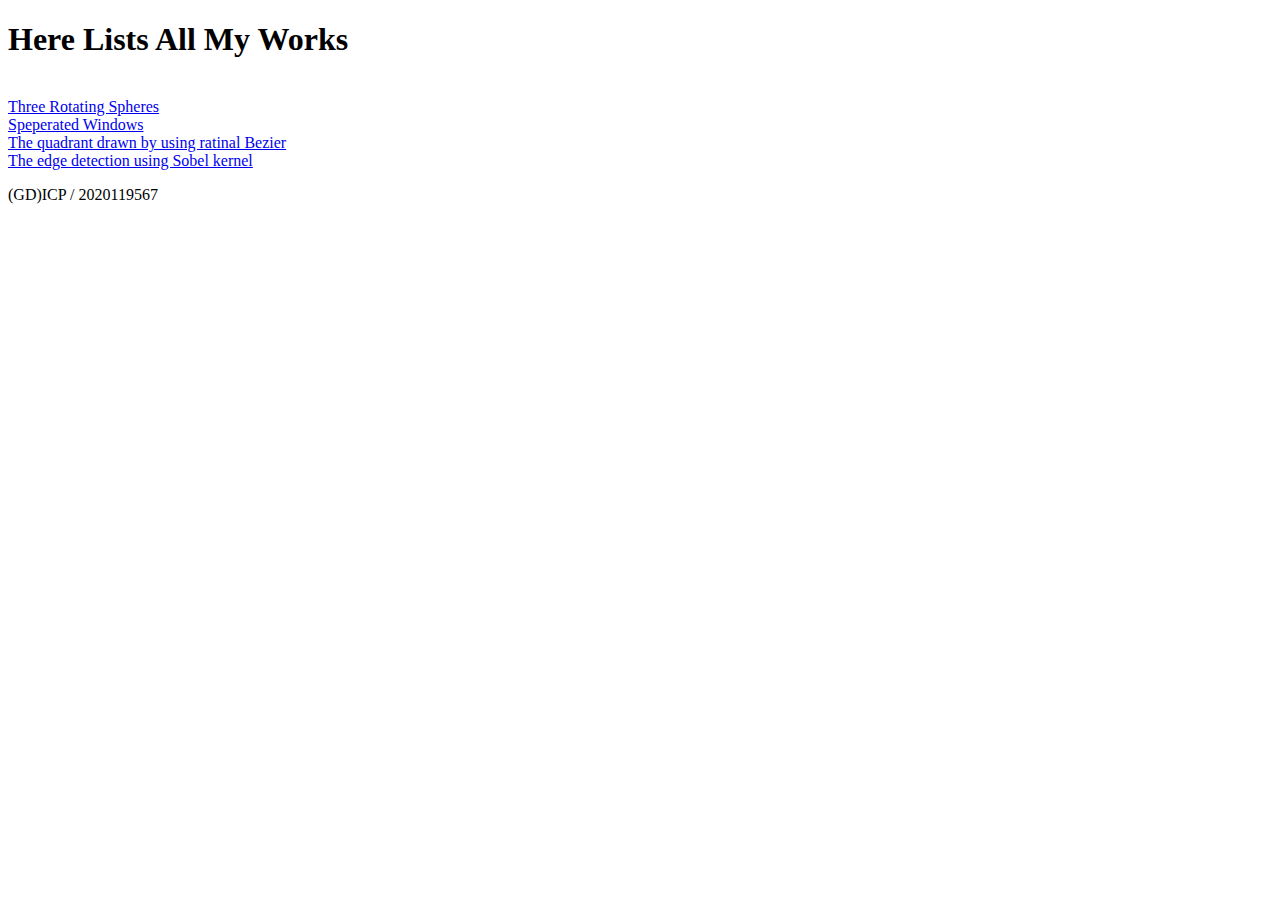
<file: myindex.html>
<!DOCTYPE html>
<html>
    <body>
        <h1> Here Lists All My Works </h1>
        <br><a href="http://www.mckpersonal.cn/MyWebGL/CG_HW_2/sphere.html"> Three Rotating Spheres </a>
        <br><a href="http://www.mckpersonal.cn/MyWebGL/CG_HW_3/CG_HW_4.html"> Speperated Windows </a>
        <br><a href="http://www.mckpersonal.cn/MyWebGL/CG_HW_4/Bezier.html"> The quadrant drawn by using ratinal Bezier</a>
        <br><a href="http://www.mckpersonal.cn/MyWebGL/CG_Lab_7/index.html"> The edge detection using Sobel kernel</a>
        <p>(GD)ICP / 2020119567</p>
    </body>
</html>
</file>
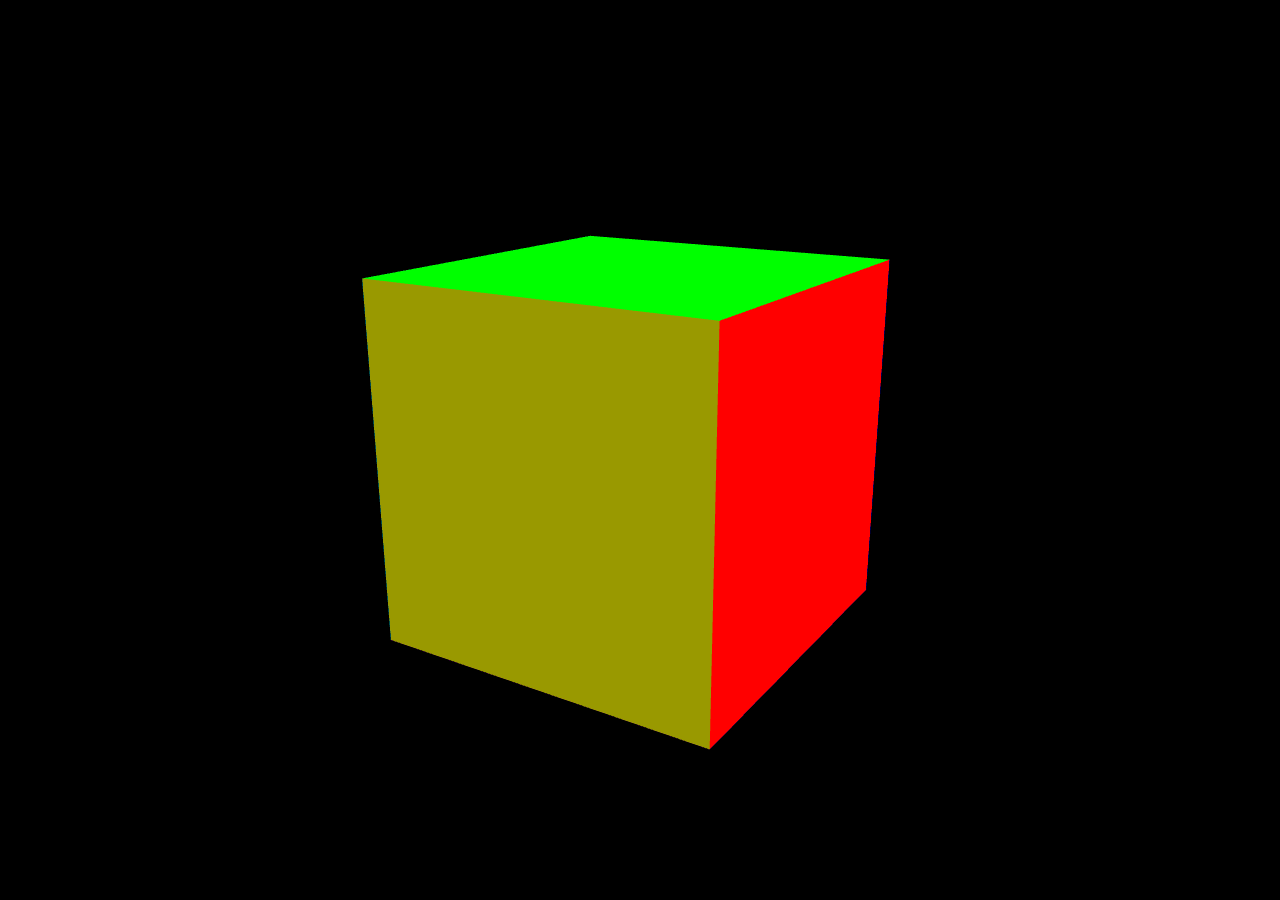
<file: CG_HW_2/CG_HW_2.html>
<head>
    <link rel="stylesheet" href="CG_HW_2.css">
    <script src="../assets/myWebGL-utils.js"></script>
    <script src="../assets/myMatrix.js"></script>
</head>
<body>
    <canvas id="canvas" width="640px" height="400px"></canvas>
</body>
<script src="CG_HW_2.js"></script>
</file>
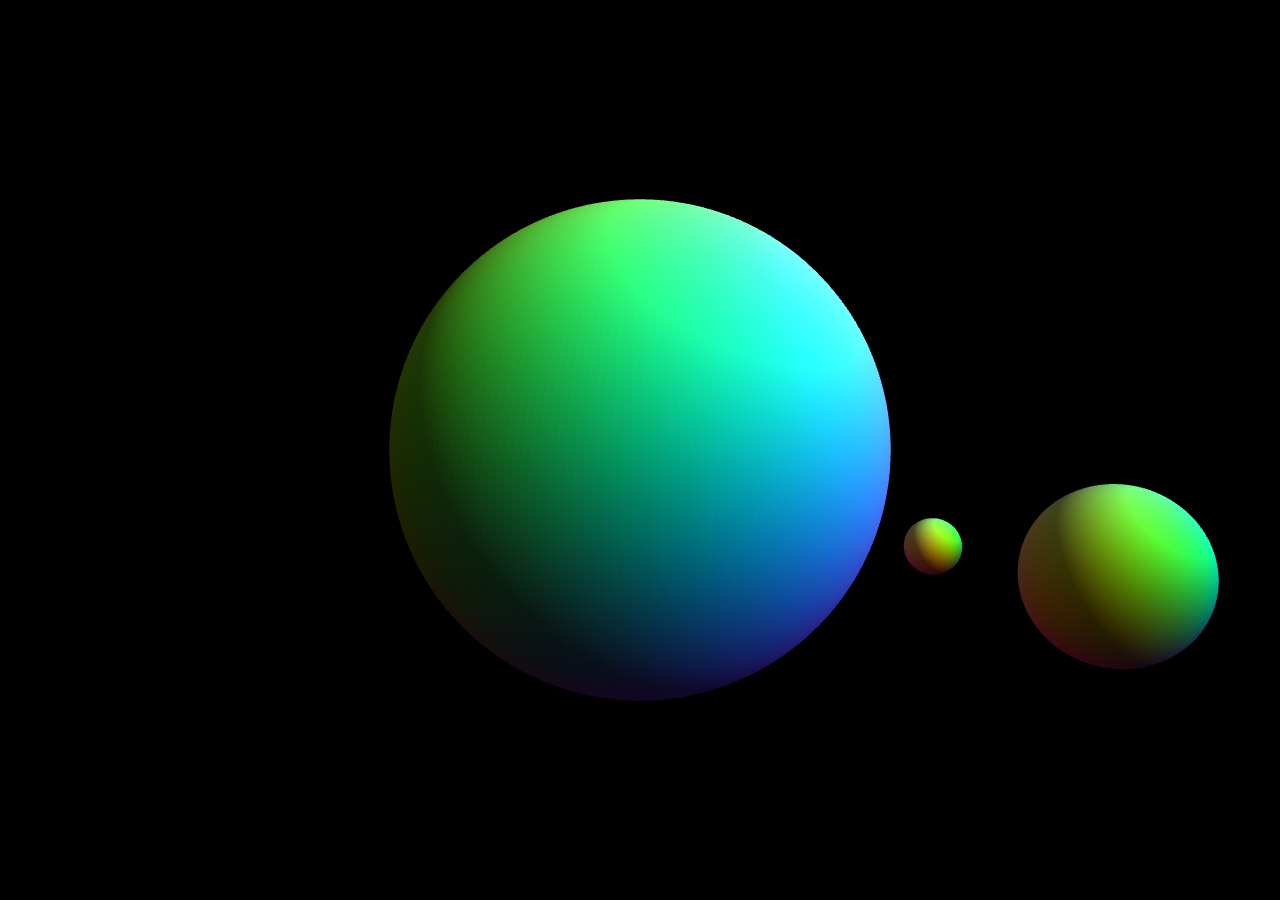
<file: CG_HW_2/sphere.html>
<head>
    <link rel="styleSheet" href="./sphere.css">
    <script src="../assets/myWebGL-utils.js"></script>
    <script src="../assets/myMatrix.js"></script>
</head>
<body>
    <canvas id="canvas"></canvas>
</body>
<script src="./ScriptSource/geometry.js"></script>
<script src="./ScriptSource/resources.js"></script>
<script src="./ScriptSource/drawScene.js"></script>
<script src="sphere.js"></script>
</file>
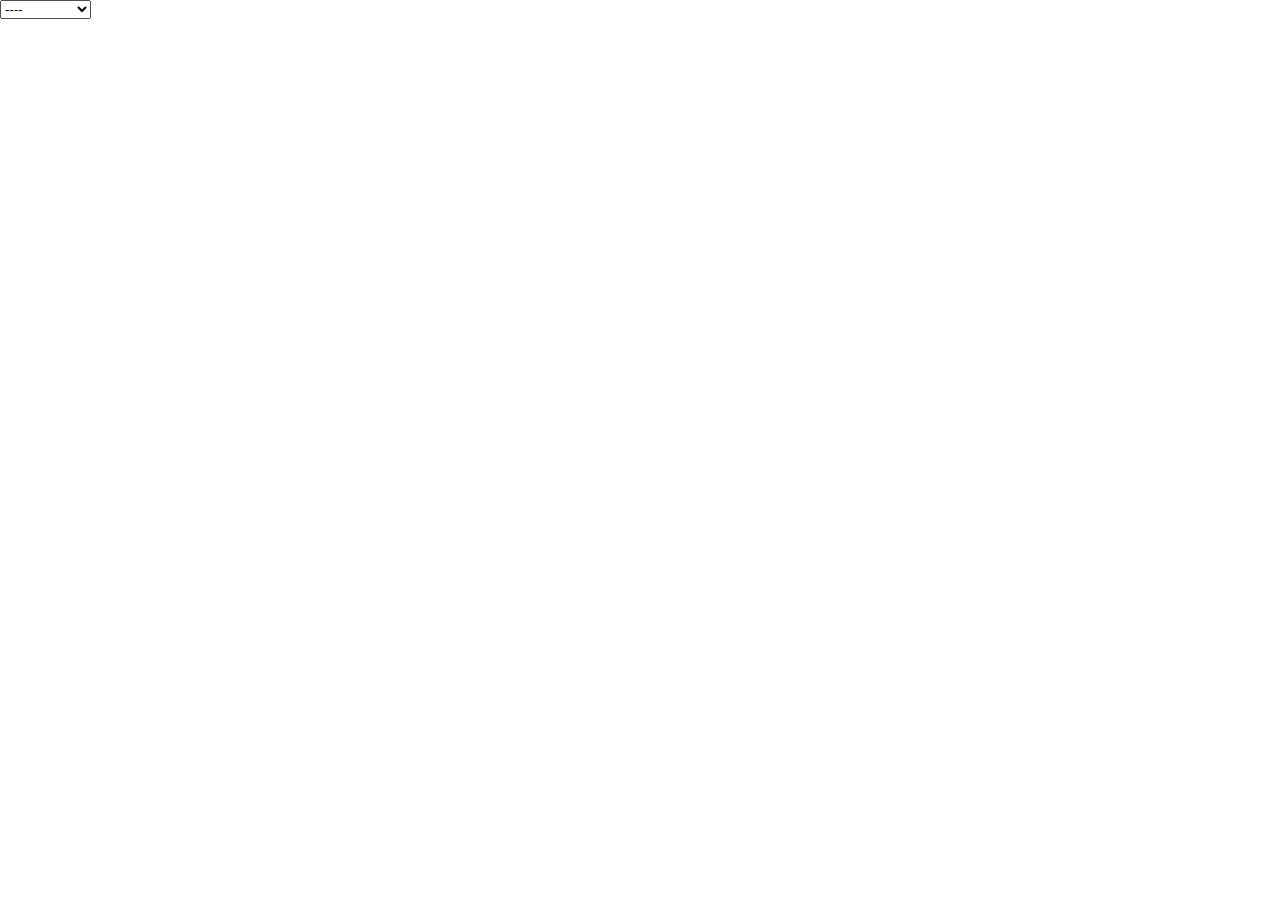
<file: CG_HW_3/CG_HW_4.html>
<head>
    <link rel="styleSheet" href="./CG_HW_4.css">
    <script src="../assets/myWebGL-utils.js"></script>
    <script src="../assets/myMatrix.js"></script>
</head>
<body>
    <div id = "myDiv">
        <select id="mode" onchange="modeChange()">
            <option value="null">----</option>
            <option value="0">Full Screen</option>
            <option value="1">Up Right</option>
            <option value="2">Down Right</option>
            <option value="3">Up Left</option>
            <option value="4">Down Left</option>
        </select>
    </div>
</body>
<script src="./ScriptSource/geometry.js"></script>
<script src="./ScriptSource/resources.js"></script>
<script src="./ScriptSource/drawScene.js"></script>
<script src="CG_HW_4.js"></script>
<script>
    function modeChange() {
        let mySelect = document.getElementById("mode");
        let index = mySelect.selectedIndex;
        let mode = index - 1;
        let str = "<canvas id=\"canvas\"></canvas>";
        document.getElementById("myDiv").innerHTML = str;
        main(mode);
    }
 </script>
</file>
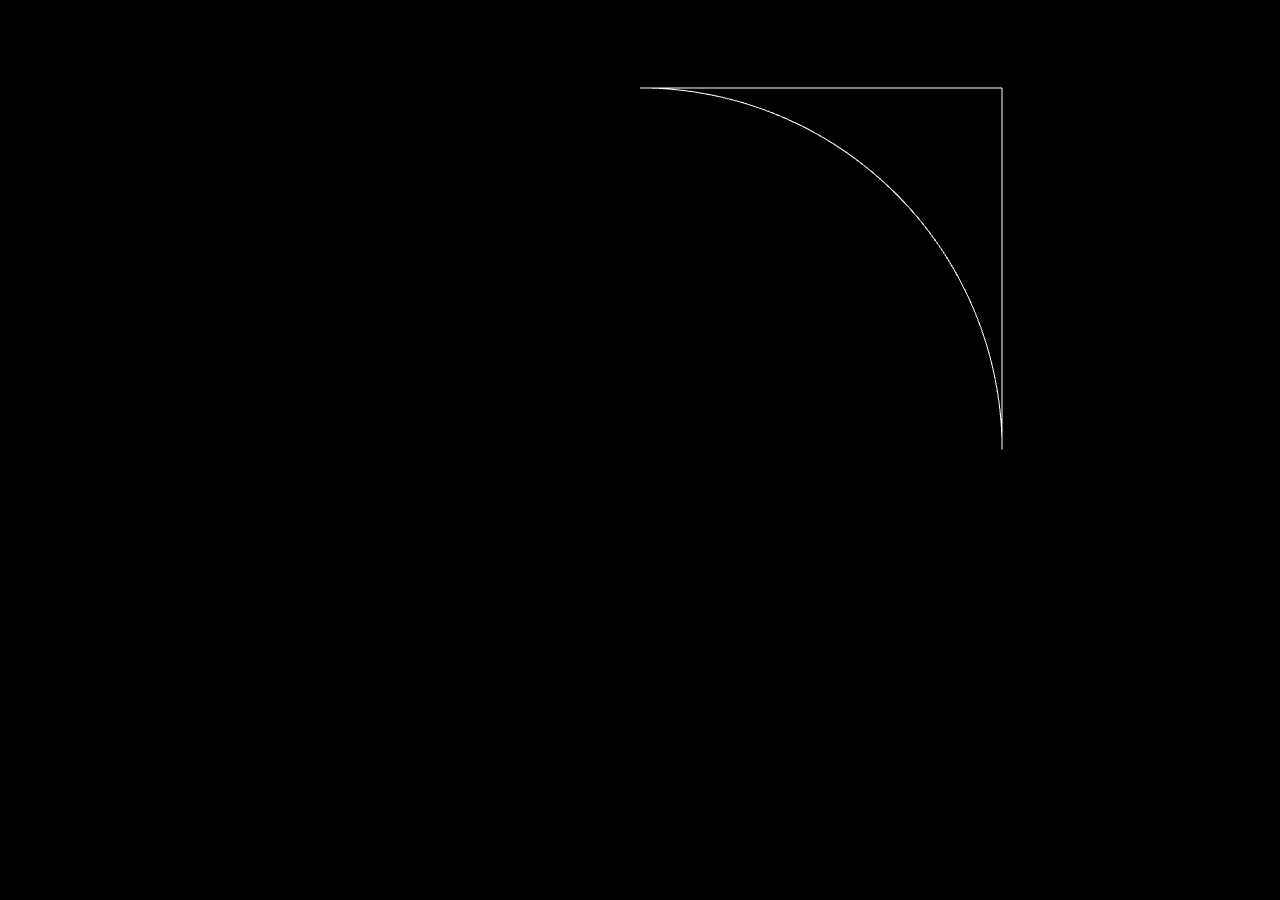
<file: CG_HW_4/Bezier.html>
<head>
    <link rel="styleSheet" href="./Bezier.css">
    <script src="../assets/myWebGL-utils.js"></script>
    <script src="../assets/myMatrix.js"></script>
</head>
<body>
    <canvas id="canvas" width="640px" height="400px"></canvas>
</body>
<script src="ScriptSource/geometry.js"></script>
<script src="ScriptSource/resources.js"></script>
<script src="ScriptSource/drawScene.js"></script>
<script src="Bezier.js"></script>
<script>
    main();
</script>
</file>
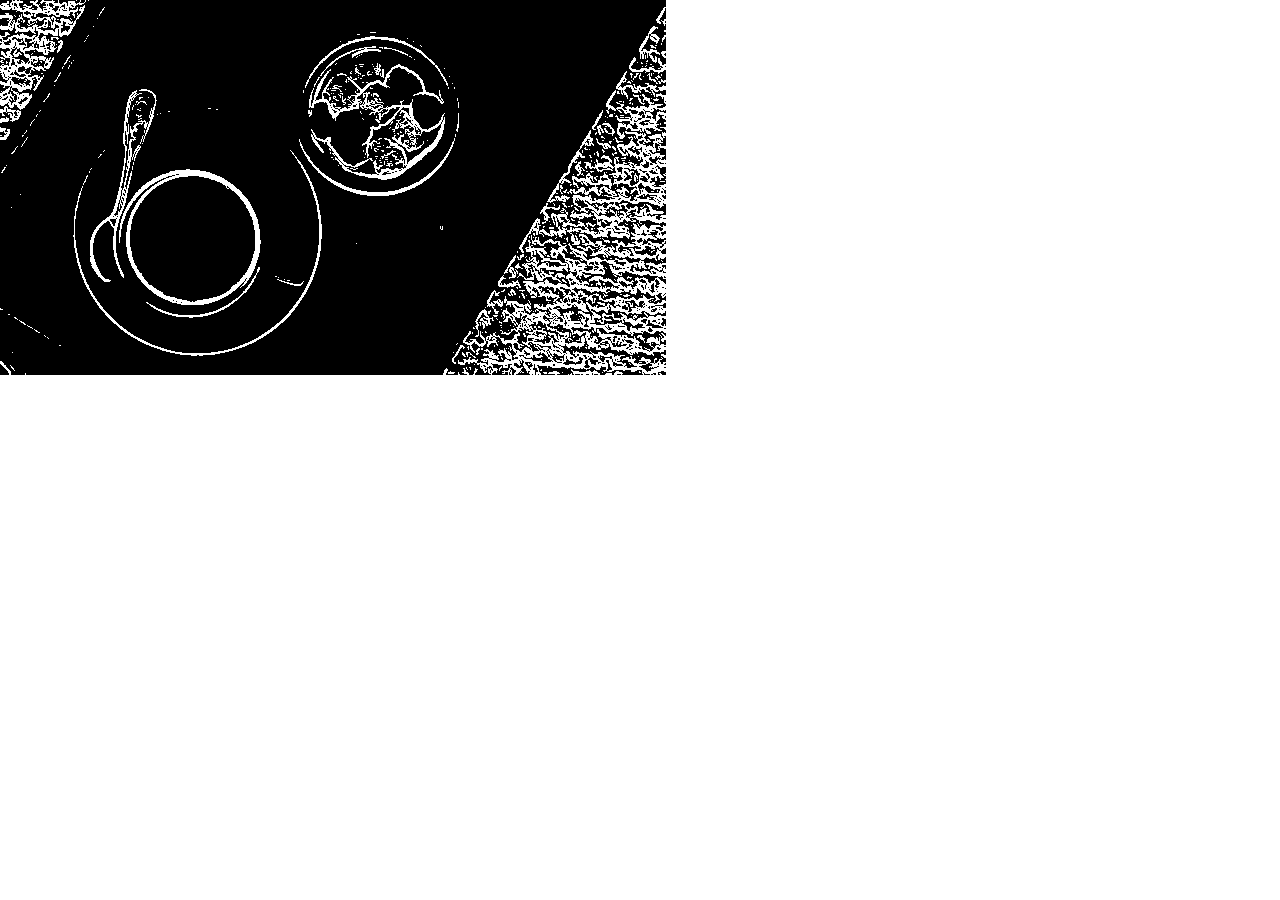
<file: CG_Lab_7/Sobel.html>
<head>
    <link rel="styleSheet" href="./Sobel.css">
    <script src="../assets/myWebGL-utils.js"></script>
    <script src="../assets/myMatrix.js"></script>
</head>
<body>
    <canvas id="canvas" width="640px" height="400px"></canvas>
</body>
<script src="Sobel.js"></script>
<script>
    main();
</script>
</file>
<file: CG_HW_2/CG_HW_2.css>
body {
    margin: 0;
}

canvas {
    height: 100vh;
    width: 100vw;
    display: block;
}
</file>
<file: CG_HW_2/sphere.css>
body {
    margin: 0;
}

canvas {
    height: 100vh;
    width: 100vw;
    display: block;
}
</file>
<file: CG_HW_3/CG_HW_4.css>
body {
    margin: 0;
}

canvas {
    height: 100vh;
    width: 100vw;
    display: block;
}
</file>
<file: CG_HW_4/Bezier.css>
body {
    margin: 0;
}

canvas {
    height: 100vh;
    width: 100vw;
    display: block;
}
</file>
<file: CG_Lab_7/Sobel.css>
body {
    margin: 0;
}

canvas {
    height: 100vh;
    width: 100vw;
    display: block;
}
</file>
